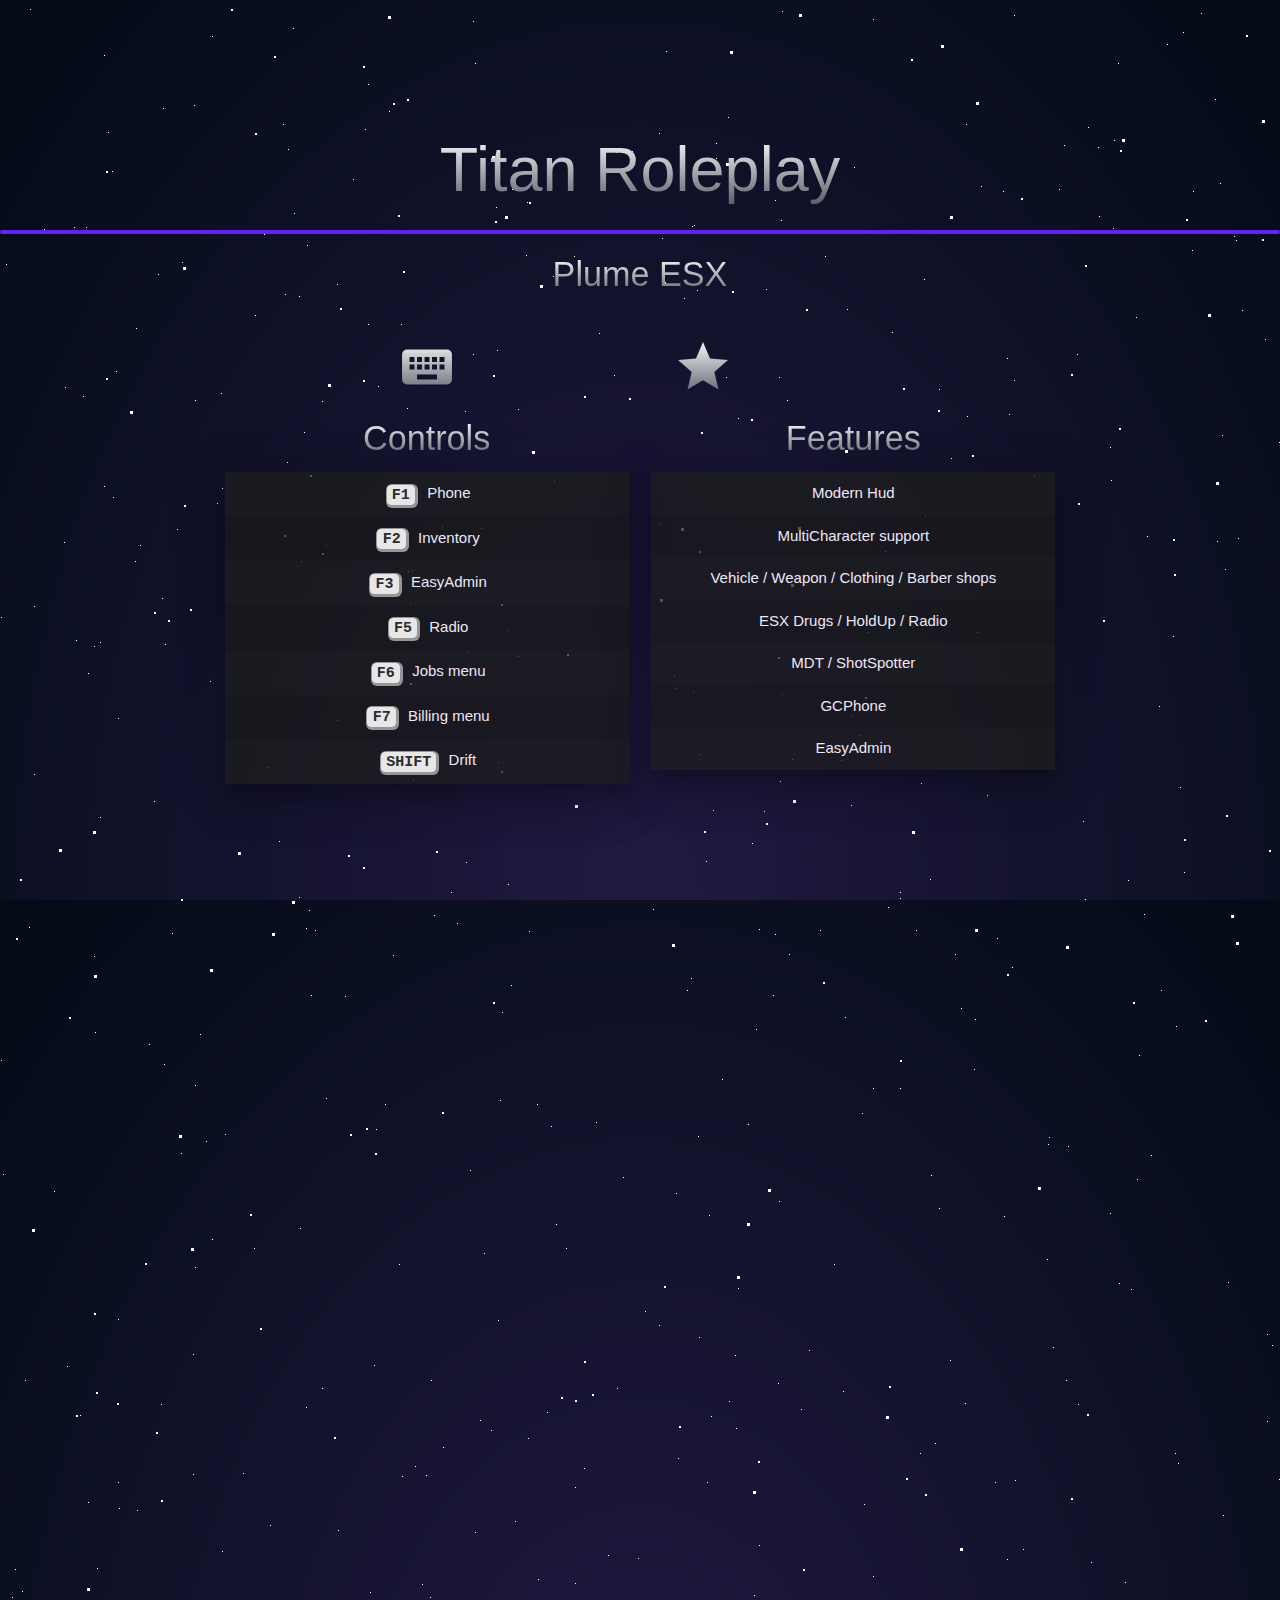
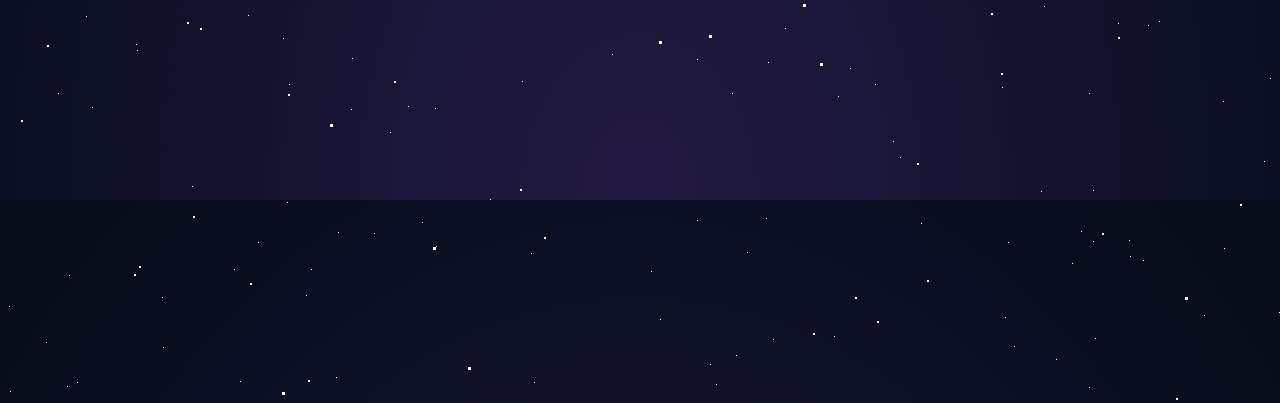
<file: loadingscreen/index.html>
<html>
<head>
    <link href="https://fonts.googleapis.com/icon?family=Material+Icons" rel="stylesheet" />
    <link rel="stylesheet" href="https://cdnjs.cloudflare.com/ajax/libs/materialize/1.0.0/css/materialize.min.css" />
    <link rel="stylesheet" href="https://cdnjs.cloudflare.com/ajax/libs/animate.css/4.1.1/animate.min.css" />
    <link rel="stylesheet" href="background.css">
    <style>
        body {
            color: #ede7f6;
            overflow-anchor: none;
        }

        h1, h2, h3, h4 {
            font-weight: 400 !important;
            background: -webkit-linear-gradient(white, #586069);
            -webkit-background-clip: text;
            -webkit-text-fill-color: transparent;
        }

        .list>li {
            padding: 10px;
            min-height: 2.8em;
            text-align: center;
            text-overflow: ellipsis;
            white-space: nowrap;
            overflow: hidden;
        }

        .list>li:nth-child(even) {
            background-color: rgb(25, 25, 25, 0.75);
        }

        .list>li:nth-child(odd) {
            background-color: rgb(30, 30, 30, 0.75);
        }

        .key {
            display: inline;
            font-family: monospace;
            font-weight: 800;
            margin: 0.25rem;
            padding: 0.1rem 0.35rem;
            color: #2C2C2C;
            background-color: #e7e7e7;
            border-radius: 4px;
            box-shadow: 1px 1px 0 2px #969696;
        }
    </style>
    
</head>

<body>
    <div id='stars'></div>
    <div id='stars2'></div>
    <div id='stars3'></div>
    <div class="valign-wrapper" style="width: 100%; height: 100%;">
        <div class="container" style="clear: both; width: 100%;">
            <h1 id="serverTitle" class="center-align animate__animated"></h1>
            <div class="progress deep-purple accent-3">
                <div class="indeterminate deep-purple accent-1"></div>
            </div>
            <h4 class="center-align">Plume ESX</h4>
            <div class="row">
                <div class="col s4 offset-s2">
                    <div class="icon-block">
                        <h3 class="center"><i class="material-icons medium">keyboard</i></h3>
                    </div>
                    <h4 class="center-align">Controls</h4>
                    <div class="z-depth-5 animate__animated animate__delay-2s animate__backInUp">
                        <ul class="list" id="controlsList"></ul>
                    </div>
                </div>

                <div class="col s4">
                    <div class="icon-block">
                        <h3 class="center"><i class="material-icons medium">star_rate</i></h3>
                    </div>
                    <h4 class="center-align">Features</h4>
                    <div class="z-depth-5 animate__animated animate__delay-2s animate__backInUp">
                        <ul class="list" id="featuresList"></ul>
                    </div>
                </div>
            </div>
        </div>
    </div>
    <script src="https://cdnjs.cloudflare.com/ajax/libs/materialize/1.0.0/js/materialize.min.js"></script>
    <script type="text/javascript" src="config.js"></script>
    <script>
        document.addEventListener("DOMContentLoaded", function (event) {
            //Title Stuff
            const titleElement = document.getElementById('serverTitle');
            titleElement.textContent = config.serverTitle;
            setInterval(() => {
                titleElement.classList.add('animate__pulse');
                setTimeout(() => {
                    titleElement.classList.remove('animate__pulse');
                }, 1500);
            }, 2500);


            //Controls & Features stuff
            const controlsList = document.getElementById('controlsList');
            for (let i = 0; i < config.controls.length; i++) {
                const item = document.createElement('li');
                item.innerHTML = `<div class="key">${config.controls[i].key}</div>&nbsp; ${config.controls[i].desc}`;
                controlsList.appendChild(item)
            }

            const featuresList = document.getElementById('featuresList');
            for (let i = 0; i < config.features.length; i++) {
                const item = document.createElement('li');
                item.textContent = config.features[i];
                featuresList.appendChild(item)
            }
        });
    </script>
</body>
</html>
</file>
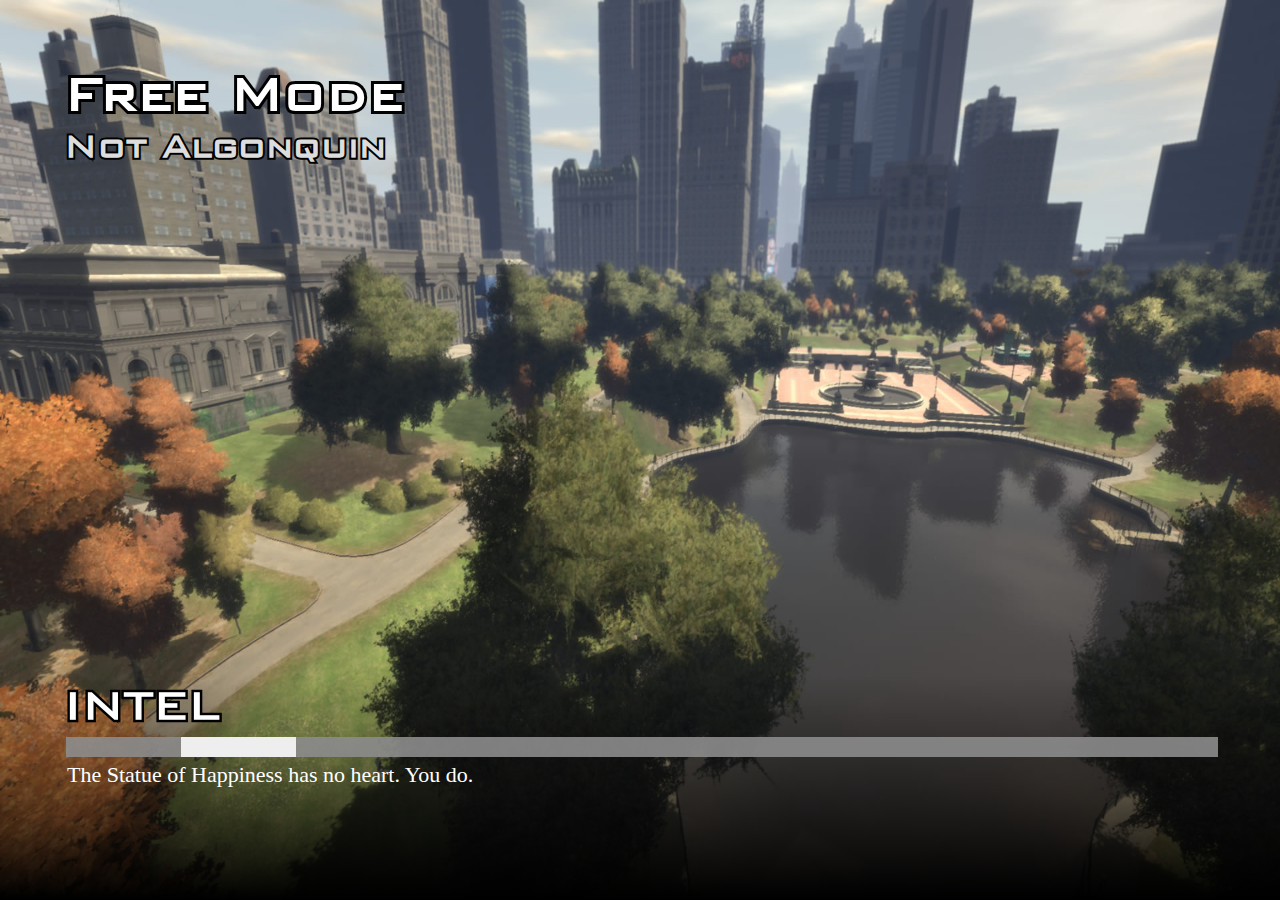
<file: [cfx-default]/[test]/example-loadscreen/index.html>
<html>
    <head>
        <link href="keks.css" rel="stylesheet" type="text/css" />
    </head>
    <body>
        <div class="backdrop">
            <div class="top">
                <h1 title="Free Mode">Free Mode</h1>
                <h2 title="Not Algonquin">Not Algonquin</h2>
            </div>

            <div class="letni">
                <h2 title="INTEL">Intel</h2>
                <h3></h3>
                <div class="loadbar"><div class="thingy"></div></div>
                <p>The Statue of Happiness has no heart. You do.</p>
            </div>
            <div class="bottom">
                <div id="gradient">
                </div>
            </div>
        </div>

<script type="text/javascript">
// this will actually restart the loading bar a lot, making multiple loading bars is an exercise to the reader... for now.
// for a set of possible events, see https://github.com/citizenfx/fivem/blob/master/code/components/loading-screens-five/src/LoadingScreens.cpp
var count = 0;
var thisCount = 0;

const emoji = {
    INIT_BEFORE_MAP_LOADED: [ '🍉' ],
    INIT_AFTER_MAP_LOADED: [ '🍋', '🍊' ],
    INIT_SESSION: [ '🍐', '🍅', '🍆' ],
};

const handlers = {
    startInitFunctionOrder(data)
    {
        count = data.count;

        document.querySelector('.letni h3').innerHTML += emoji[data.type][data.order - 1] || '';
    },

    initFunctionInvoking(data)
    {
        document.querySelector('.thingy').style.left = '0%';
        document.querySelector('.thingy').style.width = ((data.idx / count) * 100) + '%';
    },

    startDataFileEntries(data)
    {
        count = data.count;

        document.querySelector('.letni h3').innerHTML += "\u{1f358}";
    },

    performMapLoadFunction(data)
    {
        ++thisCount;

        document.querySelector('.thingy').style.left = '0%';
        document.querySelector('.thingy').style.width = ((thisCount / count) * 100) + '%';
    },

    onLogLine(data)
    {
        document.querySelector('.letni p').innerHTML = data.message + "..!";
    }
};

window.addEventListener('message', function(e)
{
    (handlers[e.data.eventName] || function() {})(e.data);
});
</script>
    </body>
</html>
</file>
<file: loadingscreen/background.css>
/* 
    Made by @screenshake
    linkedin.com/in/saranshsinha
    https://codepen.io/saransh/pen/BKJun
*/

html {
    height: 100%;
    /* background: radial-gradient(ellipse at bottom, #1b2735 0%, #090a0f 100%); */
    /* background: radial-gradient(circle, rgb(52, 41, 95) 3%, rgb(7, 19, 37) 93%); */
    /* background: radial-gradient(ellipse at bottom, rgb(52, 41, 95) 3%, rgb(7, 19, 37) 93%); */
    background: radial-gradient(ellipse at bottom, rgb(33, 25, 65) 3%, rgb(4, 12, 24) 93%);
    overflow: hidden;
}

#stars {
    width: 1px;
    height: 1px;
    background: transparent;
    box-shadow: 885px 551px #FFF, 481px 528px #FFF, 326px 1098px #FFF, 1546px 1114px #FFF, 575px 1487px #FFF, 365px 129px #FFF, 1515px 207px #FFF, 766px 1818px #FFF, 1085px 899px #FFF, 1591px 952px #FFF, 1137px 1179px #FFF, 1582px 1800px #FFF, 212px 36px #FFF, 1957px 633px #FFF, 1963px 1946px #FFF, 289px 1684px #FFF, 1484px 526px #FFF, 864px 1504px #FFF, 407px 408px #FFF, 1183px 32px #FFF, 834px 1936px #FFF, 1630px 1827px #FFF, 995px 1482px #FFF, 74px 227px #FFF, 426px 1475px #FFF, 1518px 28px #FFF, 1424px 763px #FFF, 1288px 1480px #FFF, 311px 995px #FFF, 58px 1693px #FFF, 352px 1658px #FFF, 1204px 1915px #FFF, 843px 1391px #FFF, 1953px 1780px #FFF, 1144px 914px #FFF, 500px 1100px #FFF, 113px 497px #FFF, 862px 1113px #FFF, 258px 1842px #FFF, 1300px 1839px #FFF, 118px 1319px #FFF, 393px 955px #FFF, 522px 1681px #FFF, 353px 179px #FFF, 925px 515px #FFF, 54px 1191px #FFF, 1193px 191px #FFF, 1551px 1588px #FFF, 1598px 648px #FFF, 1945px 1504px #FFF, 1789px 1194px #FFF, 1267px 1421px #FFF, 1429px 1538px #FFF, 518px 656px #FFF, 1825px 1049px #FFF, 95px 1032px #FFF, 1633px 713px #FFF, 920px 1453px #FFF, 1415px 1193px #FFF, 752px 843px #FFF, 748px 1124px #FFF, 1px 617px #FFF, 239px 233px #FFF, 255px 315px #FFF, 1568px 1280px #FFF, 300px 1228px #FFF, 1078px 1404px #FFF, 140px 545px #FFF, 104px 55px #FFF, 306px 1407px #FFF, 12px 1597px #FFF, 1715px 147px #FFF, 1959px 1401px #FFF, 1814px 1083px #FFF, 1432px 754px #FFF, 311px 1869px #FFF, 1830px 817px #FFF, 1411px 42px #FFF, 368px 324px #FFF, 1267px 1334px #FFF, 1514px 1384px #FFF, 841px 760px #FFF, 3px 1174px #FFF, 556px 1224px #FFF, 1279px 1912px #FFF, 518px 409px #FFF, 1569px 465px #FFF, 1960px 1130px #FFF, 1167px 44px #FFF, 1034px 475px #FFF, 1118px 63px #FFF, 710px 1964px #FFF, 193px 1474px #FFF, 1762px 171px #FFF, 1309px 1353px #FFF, 694px 225px #FFF, 1147px 536px #FFF, 529px 931px #FFF, 1588px 1994px #FFF, 1518px 959px #FFF, 659px 133px #FFF, 1367px 686px #FFF, 951px 458px #FFF, 1852px 1524px #FFF, 1893px 748px #FFF, 1419px 663px #FFF, 1814px 12px #FFF, 1298px 1780px #FFF, 1916px 1968px #FFF, 1774px 997px #FFF, 1807px 1463px #FFF, 1869px 1027px #FFF, 526px 255px #FFF, 1859px 234px #FFF, 264px 234px #FFF, 206px 1141px #FFF, 1812px 541px #FFF, 116px 371px #FFF, 1374px 1197px #FFF, 222px 1551px #FFF, 1996px 1041px #FFF, 1279px 442px #FFF, 306px 928px #FFF, 1477px 1762px #FFF, 337px 720px #FFF, 653px 909px #FFF, 25px 1380px #FFF, 1900px 179px #FFF, 1699px 491px #FFF, 699px 754px #FFF, 1161px 990px #FFF, 1573px 887px #FFF, 697px 1659px #FFF, 162px 1897px #FFF, 161px 1404px #FFF, 1933px 1512px #FFF, 955px 954px #FFF, 1704px 1352px #FFF, 512px 189px #FFF, 1290px 1602px #FFF, 632px 151px #FFF, 1184px 872px #FFF, 1740px 853px #FFF, 322px 1388px #FFF, 475px 63px #FFF, 370px 1592px #FFF, 119px 1508px #FFF, 192px 1786px #FFF, 931px 1175px #FFF, 697px 290px #FFF, 691px 978px #FFF, 699px 1337px #FFF, 473px 354px #FFF, 809px 1350px #FFF, 538px 1579px #FFF, 83px 396px #FFF, 1378px 273px #FFF, 1340px 1685px #FFF, 195px 1085px #FFF, 1938px 1943px #FFF, 491px 1430px #FFF, 1936px 1468px #FFF, 1015px 1480px #FFF, 248px 1615px #FFF, 782px 11px #FFF, 1222px 435px #FFF, 416px 713px #FFF, 1603px 1841px #FFF, 270px 1525px #FFF, 442px 526px #FFF, 1815px 1597px #FFF, 1014px 15px #FFF, 1638px 453px #FFF, 1395px 119px #FFF, 137px 1650px #FFF, 1707px 1206px #FFF, 1511px 1875px #FFF, 30px 9px #FFF, 194px 105px #FFF, 1930px 1460px #FFF, 498px 762px #FFF, 916px 930px #FFF, 195px 400px #FFF, 1341px 322px #FFF, 200px 1034px #FFF, 1409px 468px #FFF, 1225px 569px #FFF, 1441px 1027px #FFF, 1839px 1202px #FFF, 283px 1638px #FFF, 1048px 1144px #FFF, 1056px 1959px #FFF, 100px 817px #FFF, 1471px 1039px #FFF, 465px 411px #FFF, 975px 1019px #FFF, 553px 276px #FFF, 1322px 1863px #FFF, 430px 1597px #FFF, 1742px 1345px #FFF, 1330px 447px #FFF, 135px 561px #FFF, 136px 1644px #FFF, 1373px 1650px #FFF, 778px 1383px #FFF, 759px 929px #FFF, 1009px 414px #FFF, 86px 227px #FFF, 195px 1267px #FFF, 1882px 987px #FFF, 1931px 968px #FFF, 1314px 396px #FFF, 1915px 1916px #FFF, 781px 220px #FFF, 528px 1438px #FFF, 966px 124px #FFF, 900px 1757px #FFF, 240px 1981px #FFF, 1896px 974px #FFF, 675px 688px #FFF, 1452px 489px #FFF, 1118px 1623px #FFF, 773px 1939px #FFF, 9px 1906px #FFF, 674px 676px #FFF, 511px 985px #FFF, 1622px 700px #FFF, 1512px 900px #FFF, 287px 462px #FFF, 118px 718px #FFF, 243px 1473px #FFF, 1099px 216px #FFF, 1805px 1515px #FFF, 338px 1832px #FFF, 1072px 1863px #FFF, 698px 1136px #FFF, 1659px 63px #FFF, 6px 264px #FFF, 779px 1201px #FFF, 336px 1977px #FFF, 851px 805px #FFF, 1917px 1360px #FFF, 34px 774px #FFF, 1719px 1680px #FFF, 1148px 1625px #FFF, 1292px 1450px #FFF, 163px 1947px #FFF, 596px 1122px #FFF, 1800px 1051px #FFF, 736px 1955px #FFF, 1640px 1997px #FFF, 1870px 614px #FFF, 1598px 1816px #FFF, 608px 1555px #FFF, 1881px 1413px #FFF, 466px 862px #FFF, 1875px 828px #FFF, 1215px 99px #FFF, 1645px 1420px #FFF, 1666px 881px #FFF, 845px 1017px #FFF, 1863px 90px #FFF, 1007px 1559px #FFF, 88px 1502px #FFF, 77px 1982px #FFF, 687px 990px #FFF, 412px 570px #FFF, 1652px 469px #FFF, 1916px 192px #FFF, 779px 377px #FFF, 1947px 10px #FFF, 67px 1366px #FFF, 768px 1662px #FFF, 1982px 1292px #FFF, 1131px 1289px #FFF, 496px 207px #FFF, 1887px 1943px #FFF, 1110px 1213px #FFF, 1542px 1893px #FFF, 1312px 1821px #FFF, 1139px 1055px #FFF, 707px 1482px #FFF, 1049px 1137px #FFF, 766px 289px #FFF, 1007px 358px #FFF, 1412px 1203px #FFF, 1854px 1457px #FFF, 1717px 27px #FFF, 738px 1288px #FFF, 374px 1365px #FFF, 163px 108px #FFF, 728px 117px #FFF, 1775px 1976px #FFF, 1728px 72px #FFF, 315px 930px #FFF, 617px 1388px #FFF, 850px 1668px #FFF, 507px 630px #FFF, 678px 1458px #FFF, 1510px 1635px #FFF, 1119px 1283px #FFF, 1690px 1634px #FFF, 1623px 1781px #FFF, 1047px 1259px #FFF, 1986px 951px #FFF, 1238px 538px #FFF, 759px 1545px #FFF, 1925px 663px #FFF, 1975px 717px #FFF, 780px 781px #FFF, 1093px 1841px #FFF, 722px 1079px #FFF, 1703px 1818px #FFF, 1098px 147px #FFF, 575px 1583px #FFF, 1505px 61px #FFF, 1999px 1502px #FFF, 662px 238px #FFF, 408px 571px #FFF, 1005px 1917px #FFF, 1136px 317px #FFF, 1435px 1729px #FFF, 1223px 1515px #FFF, 1px 1060px #FFF, 729px 1401px #FFF, 1614px 129px #FFF, 515px 1521px #FFF, 309px 910px #FFF, 1469px 1038px #FFF, 1129px 1840px #FFF, 94px 646px #FFF, 1224px 1848px #FFF, 1956px 1153px #FFF, 893px 1741px #FFF, 1964px 95px #FFF, 1754px 60px #FFF, 574px 256px #FFF, 1524px 496px #FFF, 1173px 636px #FFF, 977px 632px #FFF, 385px 1104px #FFF, 1846px 140px #FFF, 158px 274px #FFF, 692px 226px #FFF, 1409px 295px #FFF, 1777px 1363px #FFF, 1897px 1673px #FFF, 566px 1248px #FFF, 1234px 236px #FFF, 1326px 1261px #FFF, 1008px 1842px #FFF, 283px 124px #FFF, 389px 111px #FFF, 1091px 1562px #FFF, 67px 1986px #FFF, 181px 1153px #FFF, 1336px 407px #FFF, 285px 294px #FFF, 10px 1991px #FFF, 1373px 960px #FFF, 623px 1177px #FFF, 1767px 544px #FFF, 1744px 1546px #FFF, 1592px 1478px #FFF, 1083px 821px #FFF, 69px 1875px #FFF, 502px 1012px #FFF, 785px 1628px #FFF, 154px 801px #FFF, 1719px 329px #FFF, 374px 1833px #FFF, 1640px 720px #FFF, 1130px 1856px #FFF, 1128px 880px #FFF, 754px 1595px #FFF, 967px 416px #FFF, 1311px 1066px #FFF, 1943px 1842px #FFF, 660px 1919px #FFF, 1236px 240px #FFF, 1201px 13px #FFF, 1064px 145px #FFF, 1906px 1573px #FFF, 1143px 1860px #FFF, 1093px 1790px #FFF, 1608px 49px #FFF, 1959px 1507px #FFF, 1977px 982px #FFF, 1630px 1593px #FFF, 847px 309px #FFF, 1447px 1018px #FFF, 1685px 1522px #FFF, 86px 1616px #FFF, 747px 1852px #FFF, 136px 328px #FFF, 614px 375px #FFF, 1081px 1831px #FFF, 834px 1264px #FFF, 1379px 1238px #FFF, 326px 545px #FFF, 537px 1104px #FFF, 378px 386px #FFF, 1023px 1549px #FFF, 268px 767px #FFF, 1780px 116px #FFF, 1690px 1910px #FFF, 1293px 143px #FFF, 299px 897px #FFF, 527px 202px #FFF, 29px 927px #FFF, 716px 1984px #FFF, 1003px 191px #FFF, 1710px 1893px #FFF, 1896px 1304px #FFF, 1785px 491px #FFF, 900px 1088px #FFF, 868px 632px #FFF, 1089px 1693px #FFF, 1952px 858px #FFF, 1012px 967px #FFF, 1526px 1088px #FFF, 1426px 826px #FFF, 162px 598px #FFF, 351px 1709px #FFF, 475px 1532px #FFF, 1053px 1347px #FFF, 497px 350px #FFF, 1869px 445px #FFF, 399px 1264px #FFF, 1272px 1345px #FFF, 900px 892px #FFF, 402px 1476px #FFF, 1775px 1581px #FFF, 1175px 1453px #FFF, 1811px 1995px #FFF, 108px 132px #FFF, 408px 1706px #FFF, 961px 1008px #FFF, 935px 1443px #FFF, 924px 279px #FFF, 1939px 1080px #FFF, 775px 934px #FFF, 408px 492px #FFF, 1498px 589px #FFF, 930px 879px #FFF, 498px 1320px #FFF, 950px 1360px #FFF, 1625px 1834px #FFF, 1014px 1946px #FFF, 713px 810px #FFF, 1044px 1606px #FFF, 1180px 787px #FFF, 1354px 789px #FFF, 306px 1895px #FFF, 1336px 1284px #FFF, 1944px 562px #FFF, 1749px 1461px #FFF, 88px 673px #FFF, 811px 531px #FFF, 1937px 171px #FFF, 234px 1869px #FFF, 873px 19px #FFF, 345px 996px #FFF, 709px 1215px #FFF, 921px 783px #FFF, 1223px 1701px #FFF, 1712px 1333px #FFF, 1731px 436px #FFF, 1753px 776px #FFF, 939px 1208px #FFF, 1612px 314px #FFF, 1937px 845px #FFF, 64px 542px #FFF, 1068px 1146px #FFF, 1766px 1425px #FFF, 1265px 339px #FFF, 997px 938px #FFF, 149px 1044px #FFF, 293px 28px #FFF, 987px 795px #FFF, 666px 51px #FFF, 1788px 1554px #FFF, 789px 954px #FFF, 480px 1420px #FFF, 1847px 646px #FFF, 726px 377px #FFF, 756px 1029px #FFF, 1589px 542px #FFF, 435px 1708px #FFF, 1657px 1849px #FFF, 15px 1569px #FFF, 422px 1584px #FFF, 1835px 1906px #FFF, 1382px 1662px #FFF, 1680px 352px #FFF, 65px 387px #FFF, 1821px 1503px #FFF, 434px 915px #FFF, 551px 1126px #FFF, 1041px 1791px #FFF, 1397px 1465px #FFF, 584px 1468px #FFF, 773px 995px #FFF, 470px 1170px #FFF, 1292px 1137px #FFF, 1712px 331px #FFF, 376px 1129px #FFF, 738px 418px #FFF, 1715px 1358px #FFF, 301px 561px #FFF, 1661px 72px #FFF, 1642px 1265px #FFF, 1917px 1324px #FFF, 44px 229px #FFF, 1374px 543px #FFF, 431px 1380px #FFF, 888px 907px #FFF, 534px 1982px #FFF, 852px 715px #FFF, 1593px 1601px #FFF, 254px 1248px #FFF, 1859px 595px #FFF, 873px 1576px #FFF, 787px 400px #FFF, 46px 1942px #FFF, 1302px 398px #FFF, 451px 892px #FFF, 1580px 1168px #FFF, 222px 488px #FFF, 875px 1684px #FFF, 801px 1409px #FFF, 1355px 198px #FFF, 1114px 140px #FFF, 1877px 1089px #FFF, 112px 171px #FFF, 1159px 706px #FFF, 820px 930px #FFF, 1375px 698px #FFF, 1004px 1216px #FFF, 1159px 1621px #FFF, 706px 861px #FFF, 676px 1193px #FFF, 473px 21px #FFF, 288px 149px #FFF, 401px 324px #FFF, 697px 1820px #FFF, 1598px 1390px #FFF, 1111px 480px #FFF, 921px 1823px #FFF, 1485px 1509px #FFF, 1228px 1282px #FFF, 1176px 1026px #FFF, 838px 1696px #FFF, 76px 640px #FFF, 900px 898px #FFF, 1441px 1795px #FFF, 1487px 1296px #FFF, 294px 213px #FFF, 1849px 1528px #FFF, 716px 143px #FFF, 1823px 175px #FFF, 616px 152px #FFF, 659px 1325px #FFF, 1354px 197px #FFF, 508px 884px #FFF, 1646px 1221px #FFF, 1002px 1687px #FFF, 547px 1412px #FFF, 1088px 127px #FFF, 92px 1707px #FFF, 1877px 1651px #FFF, 1014px 380px #FFF, 883px 745px #FFF, 1110px 447px #FFF, 859px 735px #FFF, 716px 158px #FFF, 1432px 1527px #FFF, 422px 1822px #FFF, 104px 486px #FFF, 1536px 799px #FFF, 182px 262px #FFF, 1940px 909px #FFF, 735px 1355px #FFF, 307px 245px #FFF, 193px 1354px #FFF, 873px 1088px #FFF, 177px 529px #FFF, 1930px 1408px #FFF, 1498px 1018px #FFF, 1151px 1155px #FFF, 410px 602px #FFF, 415px 1466px #FFF, 210px 681px #FFF, 659px 523px #FFF, 97px 1568px #FFF, 1813px 1930px #FFF, 1522px 1551px #FFF, 1077px 354px #FFF, 1322px 978px #FFF, 939px 389px #FFF, 100px 642px #FFF, 217px 503px #FFF, 1264px 1761px #FFF, 981px 186px #FFF, 1217px 541px #FFF, 1095px 1938px #FFF, 732px 1693px #FFF, 825px 256px #FFF, 34px 606px #FFF, 1434px 925px #FFF, 1295px 228px #FFF, 436px 1846px #FFF, 1393px 1054px #FFF, 443px 1447px #FFF, 1270px 1678px #FFF, 225px 1134px #FFF, 1066px 1380px #FFF, 764px 811px #FFF, 1728px 473px #FFF, 1659px 1591px #FFF, 1939px 248px #FFF, 1192px 250px #FFF, 1658px 1475px #FFF, 165px 644px #FFF, 1220px 183px #FFF, 1662px 244px #FFF, 1089px 1987px #FFF, 1842px 955px #FFF, 1509px 1212px #FFF, 279px 841px #FFF, 599px 333px #FFF, 94px 956px #FFF, 1640px 348px #FFF, 338px 1530px #FFF, 22px 1591px #FFF, 1839px 37px #FFF, 1113px 228px #FFF, 212px 1239px #FFF, 782px 694px #FFF, 612px 1654px #FFF, 892px 332px #FFF, 1344px 376px #FFF, 172px 933px #FFF, 1125px 1582px #FFF, 965px 1403px #FFF, 322px 401px #FFF, 1961px 1164px #FFF, 1983px 1918px #FFF, 711px 1416px #FFF, 457px 923px #FFF, 413px 780px #FFF, 1896px 293px #FFF, 1242px 310px #FFF, 467px 652px #FFF, 1748px 1524px #FFF, 1486px 1517px #FFF, 854px 167px #FFF, 1777px 1239px #FFF, 531px 1853px #FFF, 118px 1482px #FFF, 164px 1064px #FFF, 337px 284px #FFF, 1178px 1463px #FFF, 684px 298px #FFF, 80px 1415px #FFF, 1748px 1071px #FFF, 974px 1069px #FFF, 1646px 999px #FFF, 1595px 724px #FFF, 1392px 623px #FFF, 1959px 1491px #FFF, 304px 432px #FFF, 299px 296px #FFF, 792px 759px #FFF, 1829px 536px #FFF, 1386px 1587px #FFF, 638px 1558px #FFF, 1767px 1466px #FFF, 775px 200px #FFF, 390px 1732px #FFF, 1279px 1479px #FFF, 1059px 189px #FFF, 736px 1428px #FFF, 645px 1311px #FFF, 554px 481px #FFF, 1691px 1575px #FFF, 693px 691px #FFF, 368px 84px #FFF, 287px 1802px #FFF, 221px 393px #FFF, 1921px 1051px #FFF, 490px 1799px #FFF, 1732px 799px #FFF, 1280px 95px #FFF, 484px 1253px #FFF, 1672px 43px #FFF, 651px 1871px #FFF, 1579px 642px #FFF, 1358px 1961px #FFF, 137px 1510px #FFF;
    animation: animStar 50s linear infinite;
}

#stars:after {
    content: " ";
    position: absolute;
    top: 2000px;
    width: 1px;
    height: 1px;
    background: transparent;
    box-shadow: 885px 551px #FFF, 481px 528px #FFF, 326px 1098px #FFF, 1546px 1114px #FFF, 575px 1487px #FFF, 365px 129px #FFF, 1515px 207px #FFF, 766px 1818px #FFF, 1085px 899px #FFF, 1591px 952px #FFF, 1137px 1179px #FFF, 1582px 1800px #FFF, 212px 36px #FFF, 1957px 633px #FFF, 1963px 1946px #FFF, 289px 1684px #FFF, 1484px 526px #FFF, 864px 1504px #FFF, 407px 408px #FFF, 1183px 32px #FFF, 834px 1936px #FFF, 1630px 1827px #FFF, 995px 1482px #FFF, 74px 227px #FFF, 426px 1475px #FFF, 1518px 28px #FFF, 1424px 763px #FFF, 1288px 1480px #FFF, 311px 995px #FFF, 58px 1693px #FFF, 352px 1658px #FFF, 1204px 1915px #FFF, 843px 1391px #FFF, 1953px 1780px #FFF, 1144px 914px #FFF, 500px 1100px #FFF, 113px 497px #FFF, 862px 1113px #FFF, 258px 1842px #FFF, 1300px 1839px #FFF, 118px 1319px #FFF, 393px 955px #FFF, 522px 1681px #FFF, 353px 179px #FFF, 925px 515px #FFF, 54px 1191px #FFF, 1193px 191px #FFF, 1551px 1588px #FFF, 1598px 648px #FFF, 1945px 1504px #FFF, 1789px 1194px #FFF, 1267px 1421px #FFF, 1429px 1538px #FFF, 518px 656px #FFF, 1825px 1049px #FFF, 95px 1032px #FFF, 1633px 713px #FFF, 920px 1453px #FFF, 1415px 1193px #FFF, 752px 843px #FFF, 748px 1124px #FFF, 1px 617px #FFF, 239px 233px #FFF, 255px 315px #FFF, 1568px 1280px #FFF, 300px 1228px #FFF, 1078px 1404px #FFF, 140px 545px #FFF, 104px 55px #FFF, 306px 1407px #FFF, 12px 1597px #FFF, 1715px 147px #FFF, 1959px 1401px #FFF, 1814px 1083px #FFF, 1432px 754px #FFF, 311px 1869px #FFF, 1830px 817px #FFF, 1411px 42px #FFF, 368px 324px #FFF, 1267px 1334px #FFF, 1514px 1384px #FFF, 841px 760px #FFF, 3px 1174px #FFF, 556px 1224px #FFF, 1279px 1912px #FFF, 518px 409px #FFF, 1569px 465px #FFF, 1960px 1130px #FFF, 1167px 44px #FFF, 1034px 475px #FFF, 1118px 63px #FFF, 710px 1964px #FFF, 193px 1474px #FFF, 1762px 171px #FFF, 1309px 1353px #FFF, 694px 225px #FFF, 1147px 536px #FFF, 529px 931px #FFF, 1588px 1994px #FFF, 1518px 959px #FFF, 659px 133px #FFF, 1367px 686px #FFF, 951px 458px #FFF, 1852px 1524px #FFF, 1893px 748px #FFF, 1419px 663px #FFF, 1814px 12px #FFF, 1298px 1780px #FFF, 1916px 1968px #FFF, 1774px 997px #FFF, 1807px 1463px #FFF, 1869px 1027px #FFF, 526px 255px #FFF, 1859px 234px #FFF, 264px 234px #FFF, 206px 1141px #FFF, 1812px 541px #FFF, 116px 371px #FFF, 1374px 1197px #FFF, 222px 1551px #FFF, 1996px 1041px #FFF, 1279px 442px #FFF, 306px 928px #FFF, 1477px 1762px #FFF, 337px 720px #FFF, 653px 909px #FFF, 25px 1380px #FFF, 1900px 179px #FFF, 1699px 491px #FFF, 699px 754px #FFF, 1161px 990px #FFF, 1573px 887px #FFF, 697px 1659px #FFF, 162px 1897px #FFF, 161px 1404px #FFF, 1933px 1512px #FFF, 955px 954px #FFF, 1704px 1352px #FFF, 512px 189px #FFF, 1290px 1602px #FFF, 632px 151px #FFF, 1184px 872px #FFF, 1740px 853px #FFF, 322px 1388px #FFF, 475px 63px #FFF, 370px 1592px #FFF, 119px 1508px #FFF, 192px 1786px #FFF, 931px 1175px #FFF, 697px 290px #FFF, 691px 978px #FFF, 699px 1337px #FFF, 473px 354px #FFF, 809px 1350px #FFF, 538px 1579px #FFF, 83px 396px #FFF, 1378px 273px #FFF, 1340px 1685px #FFF, 195px 1085px #FFF, 1938px 1943px #FFF, 491px 1430px #FFF, 1936px 1468px #FFF, 1015px 1480px #FFF, 248px 1615px #FFF, 782px 11px #FFF, 1222px 435px #FFF, 416px 713px #FFF, 1603px 1841px #FFF, 270px 1525px #FFF, 442px 526px #FFF, 1815px 1597px #FFF, 1014px 15px #FFF, 1638px 453px #FFF, 1395px 119px #FFF, 137px 1650px #FFF, 1707px 1206px #FFF, 1511px 1875px #FFF, 30px 9px #FFF, 194px 105px #FFF, 1930px 1460px #FFF, 498px 762px #FFF, 916px 930px #FFF, 195px 400px #FFF, 1341px 322px #FFF, 200px 1034px #FFF, 1409px 468px #FFF, 1225px 569px #FFF, 1441px 1027px #FFF, 1839px 1202px #FFF, 283px 1638px #FFF, 1048px 1144px #FFF, 1056px 1959px #FFF, 100px 817px #FFF, 1471px 1039px #FFF, 465px 411px #FFF, 975px 1019px #FFF, 553px 276px #FFF, 1322px 1863px #FFF, 430px 1597px #FFF, 1742px 1345px #FFF, 1330px 447px #FFF, 135px 561px #FFF, 136px 1644px #FFF, 1373px 1650px #FFF, 778px 1383px #FFF, 759px 929px #FFF, 1009px 414px #FFF, 86px 227px #FFF, 195px 1267px #FFF, 1882px 987px #FFF, 1931px 968px #FFF, 1314px 396px #FFF, 1915px 1916px #FFF, 781px 220px #FFF, 528px 1438px #FFF, 966px 124px #FFF, 900px 1757px #FFF, 240px 1981px #FFF, 1896px 974px #FFF, 675px 688px #FFF, 1452px 489px #FFF, 1118px 1623px #FFF, 773px 1939px #FFF, 9px 1906px #FFF, 674px 676px #FFF, 511px 985px #FFF, 1622px 700px #FFF, 1512px 900px #FFF, 287px 462px #FFF, 118px 718px #FFF, 243px 1473px #FFF, 1099px 216px #FFF, 1805px 1515px #FFF, 338px 1832px #FFF, 1072px 1863px #FFF, 698px 1136px #FFF, 1659px 63px #FFF, 6px 264px #FFF, 779px 1201px #FFF, 336px 1977px #FFF, 851px 805px #FFF, 1917px 1360px #FFF, 34px 774px #FFF, 1719px 1680px #FFF, 1148px 1625px #FFF, 1292px 1450px #FFF, 163px 1947px #FFF, 596px 1122px #FFF, 1800px 1051px #FFF, 736px 1955px #FFF, 1640px 1997px #FFF, 1870px 614px #FFF, 1598px 1816px #FFF, 608px 1555px #FFF, 1881px 1413px #FFF, 466px 862px #FFF, 1875px 828px #FFF, 1215px 99px #FFF, 1645px 1420px #FFF, 1666px 881px #FFF, 845px 1017px #FFF, 1863px 90px #FFF, 1007px 1559px #FFF, 88px 1502px #FFF, 77px 1982px #FFF, 687px 990px #FFF, 412px 570px #FFF, 1652px 469px #FFF, 1916px 192px #FFF, 779px 377px #FFF, 1947px 10px #FFF, 67px 1366px #FFF, 768px 1662px #FFF, 1982px 1292px #FFF, 1131px 1289px #FFF, 496px 207px #FFF, 1887px 1943px #FFF, 1110px 1213px #FFF, 1542px 1893px #FFF, 1312px 1821px #FFF, 1139px 1055px #FFF, 707px 1482px #FFF, 1049px 1137px #FFF, 766px 289px #FFF, 1007px 358px #FFF, 1412px 1203px #FFF, 1854px 1457px #FFF, 1717px 27px #FFF, 738px 1288px #FFF, 374px 1365px #FFF, 163px 108px #FFF, 728px 117px #FFF, 1775px 1976px #FFF, 1728px 72px #FFF, 315px 930px #FFF, 617px 1388px #FFF, 850px 1668px #FFF, 507px 630px #FFF, 678px 1458px #FFF, 1510px 1635px #FFF, 1119px 1283px #FFF, 1690px 1634px #FFF, 1623px 1781px #FFF, 1047px 1259px #FFF, 1986px 951px #FFF, 1238px 538px #FFF, 759px 1545px #FFF, 1925px 663px #FFF, 1975px 717px #FFF, 780px 781px #FFF, 1093px 1841px #FFF, 722px 1079px #FFF, 1703px 1818px #FFF, 1098px 147px #FFF, 575px 1583px #FFF, 1505px 61px #FFF, 1999px 1502px #FFF, 662px 238px #FFF, 408px 571px #FFF, 1005px 1917px #FFF, 1136px 317px #FFF, 1435px 1729px #FFF, 1223px 1515px #FFF, 1px 1060px #FFF, 729px 1401px #FFF, 1614px 129px #FFF, 515px 1521px #FFF, 309px 910px #FFF, 1469px 1038px #FFF, 1129px 1840px #FFF, 94px 646px #FFF, 1224px 1848px #FFF, 1956px 1153px #FFF, 893px 1741px #FFF, 1964px 95px #FFF, 1754px 60px #FFF, 574px 256px #FFF, 1524px 496px #FFF, 1173px 636px #FFF, 977px 632px #FFF, 385px 1104px #FFF, 1846px 140px #FFF, 158px 274px #FFF, 692px 226px #FFF, 1409px 295px #FFF, 1777px 1363px #FFF, 1897px 1673px #FFF, 566px 1248px #FFF, 1234px 236px #FFF, 1326px 1261px #FFF, 1008px 1842px #FFF, 283px 124px #FFF, 389px 111px #FFF, 1091px 1562px #FFF, 67px 1986px #FFF, 181px 1153px #FFF, 1336px 407px #FFF, 285px 294px #FFF, 10px 1991px #FFF, 1373px 960px #FFF, 623px 1177px #FFF, 1767px 544px #FFF, 1744px 1546px #FFF, 1592px 1478px #FFF, 1083px 821px #FFF, 69px 1875px #FFF, 502px 1012px #FFF, 785px 1628px #FFF, 154px 801px #FFF, 1719px 329px #FFF, 374px 1833px #FFF, 1640px 720px #FFF, 1130px 1856px #FFF, 1128px 880px #FFF, 754px 1595px #FFF, 967px 416px #FFF, 1311px 1066px #FFF, 1943px 1842px #FFF, 660px 1919px #FFF, 1236px 240px #FFF, 1201px 13px #FFF, 1064px 145px #FFF, 1906px 1573px #FFF, 1143px 1860px #FFF, 1093px 1790px #FFF, 1608px 49px #FFF, 1959px 1507px #FFF, 1977px 982px #FFF, 1630px 1593px #FFF, 847px 309px #FFF, 1447px 1018px #FFF, 1685px 1522px #FFF, 86px 1616px #FFF, 747px 1852px #FFF, 136px 328px #FFF, 614px 375px #FFF, 1081px 1831px #FFF, 834px 1264px #FFF, 1379px 1238px #FFF, 326px 545px #FFF, 537px 1104px #FFF, 378px 386px #FFF, 1023px 1549px #FFF, 268px 767px #FFF, 1780px 116px #FFF, 1690px 1910px #FFF, 1293px 143px #FFF, 299px 897px #FFF, 527px 202px #FFF, 29px 927px #FFF, 716px 1984px #FFF, 1003px 191px #FFF, 1710px 1893px #FFF, 1896px 1304px #FFF, 1785px 491px #FFF, 900px 1088px #FFF, 868px 632px #FFF, 1089px 1693px #FFF, 1952px 858px #FFF, 1012px 967px #FFF, 1526px 1088px #FFF, 1426px 826px #FFF, 162px 598px #FFF, 351px 1709px #FFF, 475px 1532px #FFF, 1053px 1347px #FFF, 497px 350px #FFF, 1869px 445px #FFF, 399px 1264px #FFF, 1272px 1345px #FFF, 900px 892px #FFF, 402px 1476px #FFF, 1775px 1581px #FFF, 1175px 1453px #FFF, 1811px 1995px #FFF, 108px 132px #FFF, 408px 1706px #FFF, 961px 1008px #FFF, 935px 1443px #FFF, 924px 279px #FFF, 1939px 1080px #FFF, 775px 934px #FFF, 408px 492px #FFF, 1498px 589px #FFF, 930px 879px #FFF, 498px 1320px #FFF, 950px 1360px #FFF, 1625px 1834px #FFF, 1014px 1946px #FFF, 713px 810px #FFF, 1044px 1606px #FFF, 1180px 787px #FFF, 1354px 789px #FFF, 306px 1895px #FFF, 1336px 1284px #FFF, 1944px 562px #FFF, 1749px 1461px #FFF, 88px 673px #FFF, 811px 531px #FFF, 1937px 171px #FFF, 234px 1869px #FFF, 873px 19px #FFF, 345px 996px #FFF, 709px 1215px #FFF, 921px 783px #FFF, 1223px 1701px #FFF, 1712px 1333px #FFF, 1731px 436px #FFF, 1753px 776px #FFF, 939px 1208px #FFF, 1612px 314px #FFF, 1937px 845px #FFF, 64px 542px #FFF, 1068px 1146px #FFF, 1766px 1425px #FFF, 1265px 339px #FFF, 997px 938px #FFF, 149px 1044px #FFF, 293px 28px #FFF, 987px 795px #FFF, 666px 51px #FFF, 1788px 1554px #FFF, 789px 954px #FFF, 480px 1420px #FFF, 1847px 646px #FFF, 726px 377px #FFF, 756px 1029px #FFF, 1589px 542px #FFF, 435px 1708px #FFF, 1657px 1849px #FFF, 15px 1569px #FFF, 422px 1584px #FFF, 1835px 1906px #FFF, 1382px 1662px #FFF, 1680px 352px #FFF, 65px 387px #FFF, 1821px 1503px #FFF, 434px 915px #FFF, 551px 1126px #FFF, 1041px 1791px #FFF, 1397px 1465px #FFF, 584px 1468px #FFF, 773px 995px #FFF, 470px 1170px #FFF, 1292px 1137px #FFF, 1712px 331px #FFF, 376px 1129px #FFF, 738px 418px #FFF, 1715px 1358px #FFF, 301px 561px #FFF, 1661px 72px #FFF, 1642px 1265px #FFF, 1917px 1324px #FFF, 44px 229px #FFF, 1374px 543px #FFF, 431px 1380px #FFF, 888px 907px #FFF, 534px 1982px #FFF, 852px 715px #FFF, 1593px 1601px #FFF, 254px 1248px #FFF, 1859px 595px #FFF, 873px 1576px #FFF, 787px 400px #FFF, 46px 1942px #FFF, 1302px 398px #FFF, 451px 892px #FFF, 1580px 1168px #FFF, 222px 488px #FFF, 875px 1684px #FFF, 801px 1409px #FFF, 1355px 198px #FFF, 1114px 140px #FFF, 1877px 1089px #FFF, 112px 171px #FFF, 1159px 706px #FFF, 820px 930px #FFF, 1375px 698px #FFF, 1004px 1216px #FFF, 1159px 1621px #FFF, 706px 861px #FFF, 676px 1193px #FFF, 473px 21px #FFF, 288px 149px #FFF, 401px 324px #FFF, 697px 1820px #FFF, 1598px 1390px #FFF, 1111px 480px #FFF, 921px 1823px #FFF, 1485px 1509px #FFF, 1228px 1282px #FFF, 1176px 1026px #FFF, 838px 1696px #FFF, 76px 640px #FFF, 900px 898px #FFF, 1441px 1795px #FFF, 1487px 1296px #FFF, 294px 213px #FFF, 1849px 1528px #FFF, 716px 143px #FFF, 1823px 175px #FFF, 616px 152px #FFF, 659px 1325px #FFF, 1354px 197px #FFF, 508px 884px #FFF, 1646px 1221px #FFF, 1002px 1687px #FFF, 547px 1412px #FFF, 1088px 127px #FFF, 92px 1707px #FFF, 1877px 1651px #FFF, 1014px 380px #FFF, 883px 745px #FFF, 1110px 447px #FFF, 859px 735px #FFF, 716px 158px #FFF, 1432px 1527px #FFF, 422px 1822px #FFF, 104px 486px #FFF, 1536px 799px #FFF, 182px 262px #FFF, 1940px 909px #FFF, 735px 1355px #FFF, 307px 245px #FFF, 193px 1354px #FFF, 873px 1088px #FFF, 177px 529px #FFF, 1930px 1408px #FFF, 1498px 1018px #FFF, 1151px 1155px #FFF, 410px 602px #FFF, 415px 1466px #FFF, 210px 681px #FFF, 659px 523px #FFF, 97px 1568px #FFF, 1813px 1930px #FFF, 1522px 1551px #FFF, 1077px 354px #FFF, 1322px 978px #FFF, 939px 389px #FFF, 100px 642px #FFF, 217px 503px #FFF, 1264px 1761px #FFF, 981px 186px #FFF, 1217px 541px #FFF, 1095px 1938px #FFF, 732px 1693px #FFF, 825px 256px #FFF, 34px 606px #FFF, 1434px 925px #FFF, 1295px 228px #FFF, 436px 1846px #FFF, 1393px 1054px #FFF, 443px 1447px #FFF, 1270px 1678px #FFF, 225px 1134px #FFF, 1066px 1380px #FFF, 764px 811px #FFF, 1728px 473px #FFF, 1659px 1591px #FFF, 1939px 248px #FFF, 1192px 250px #FFF, 1658px 1475px #FFF, 165px 644px #FFF, 1220px 183px #FFF, 1662px 244px #FFF, 1089px 1987px #FFF, 1842px 955px #FFF, 1509px 1212px #FFF, 279px 841px #FFF, 599px 333px #FFF, 94px 956px #FFF, 1640px 348px #FFF, 338px 1530px #FFF, 22px 1591px #FFF, 1839px 37px #FFF, 1113px 228px #FFF, 212px 1239px #FFF, 782px 694px #FFF, 612px 1654px #FFF, 892px 332px #FFF, 1344px 376px #FFF, 172px 933px #FFF, 1125px 1582px #FFF, 965px 1403px #FFF, 322px 401px #FFF, 1961px 1164px #FFF, 1983px 1918px #FFF, 711px 1416px #FFF, 457px 923px #FFF, 413px 780px #FFF, 1896px 293px #FFF, 1242px 310px #FFF, 467px 652px #FFF, 1748px 1524px #FFF, 1486px 1517px #FFF, 854px 167px #FFF, 1777px 1239px #FFF, 531px 1853px #FFF, 118px 1482px #FFF, 164px 1064px #FFF, 337px 284px #FFF, 1178px 1463px #FFF, 684px 298px #FFF, 80px 1415px #FFF, 1748px 1071px #FFF, 974px 1069px #FFF, 1646px 999px #FFF, 1595px 724px #FFF, 1392px 623px #FFF, 1959px 1491px #FFF, 304px 432px #FFF, 299px 296px #FFF, 792px 759px #FFF, 1829px 536px #FFF, 1386px 1587px #FFF, 638px 1558px #FFF, 1767px 1466px #FFF, 775px 200px #FFF, 390px 1732px #FFF, 1279px 1479px #FFF, 1059px 189px #FFF, 736px 1428px #FFF, 645px 1311px #FFF, 554px 481px #FFF, 1691px 1575px #FFF, 693px 691px #FFF, 368px 84px #FFF, 287px 1802px #FFF, 221px 393px #FFF, 1921px 1051px #FFF, 490px 1799px #FFF, 1732px 799px #FFF, 1280px 95px #FFF, 484px 1253px #FFF, 1672px 43px #FFF, 651px 1871px #FFF, 1579px 642px #FFF, 1358px 1961px #FFF, 137px 1510px #FFF;
}

#stars2 {
    width: 2px;
    height: 2px;
    background: transparent;
    box-shadow: 865px 696px #FFF, 1471px 1200px #FFF, 1120px 149px #FFF, 398px 214px #FFF, 255px 132px #FFF, 1599px 1397px #FFF, 366px 1127px #FFF, 1317px 1015px #FFF, 350px 1133px #FFF, 1426px 516px #FFF, 1286px 169px #FFF, 1522px 507px #FFF, 187px 1621px #FFF, 1759px 1118px #FFF, 575px 1399px #FFF, 1296px 1983px #FFF, 156px 1431px #FFF, 363px 379px #FFF, 1262px 238px #FFF, 20px 878px #FFF, 1783px 796px #FFF, 1649px 288px #FFF, 501px 603px #FFF, 1753px 1853px #FFF, 1985px 1417px #FFF, 758px 1460px #FFF, 1633px 1310px #FFF, 168px 619px #FFF, 561px 1396px #FFF, 806px 308px #FFF, 1332px 565px #FFF, 181px 898px #FFF, 106px 170px #FFF, 972px 454px #FFF, 520px 1788px #FFF, 1773px 377px #FFF, 1961px 543px #FFF, 1513px 1119px #FFF, 1651px 516px #FFF, 1339px 1598px #FFF, 1444px 1132px #FFF, 76px 1414px #FFF, 1176px 1997px #FFF, 106px 377px #FFF, 1493px 553px #FFF, 1103px 619px #FFF, 1473px 571px #FFF, 1119px 427px #FFF, 442px 1111px #FFF, 154px 611px #FFF, 1470px 434px #FFF, 260px 1327px #FFF, 917px 1762px #FFF, 1339px 721px #FFF, 1007px 973px #FFF, 1803px 142px #FFF, 322px 552px #FFF, 334px 1436px #FFF, 1361px 295px #FFF, 1679px 1795px #FFF, 96px 1391px #FFF, 1102px 1832px #FFF, 903px 387px #FFF, 407px 98px #FFF, 1320px 1251px #FFF, 1473px 1675px #FFF, 1970px 722px #FFF, 436px 850px #FFF, 1087px 1413px #FFF, 493px 1001px #FFF, 1459px 1368px #FFF, 1423px 228px #FFF, 134px 1873px #FFF, 200px 1627px #FFF, 348px 854px #FFF, 1381px 1853px #FFF, 1852px 43px #FFF, 991px 1612px #FFF, 1873px 924px #FFF, 1948px 1874px #FFF, 584px 1360px #FFF, 161px 1499px #FFF, 1567px 1269px #FFF, 704px 830px #FFF, 2000px 373px #FFF, 1960px 1874px #FFF, 1173px 538px #FFF, 145px 1262px #FFF, 1402px 1224px #FFF, 1800px 562px #FFF, 1896px 1108px #FFF, 1021px 197px #FFF, 363px 866px #FFF, 1133px 1001px #FFF, 1226px 814px #FFF, 1468px 1044px #FFF, 927px 1879px #FFF, 584px 395px #FFF, 1626px 1837px #FFF, 925px 1493px #FFF, 375px 1152px #FFF, 47px 1644px #FFF, 778px 656px #FFF, 1773px 769px #FFF, 1691px 699px #FFF, 1923px 1802px #FFF, 1523px 67px #FFF, 21px 1719px #FFF, 1334px 1902px #FFF, 1071px 1497px #FFF, 592px 1393px #FFF, 529px 201px #FFF, 1650px 1404px #FFF, 701px 431px #FFF, 193px 1815px #FFF, 1869px 3px #FFF, 250px 1213px #FFF, 1733px 22px #FFF, 1802px 895px #FFF, 94px 1312px #FFF, 1630px 29px #FFF, 766px 822px #FFF, 1593px 1450px #FFF, 699px 550px #FFF, 1071px 373px #FFF, 493px 374px #FFF, 139px 1865px #FFF, 1829px 305px #FFF, 803px 1568px #FFF, 1448px 123px #FFF, 495px 220px #FFF, 1641px 382px #FFF, 501px 770px #FFF, 117px 1402px #FFF, 1078px 502px #FFF, 310px 474px #FFF, 1954px 359px #FFF, 250px 1882px #FFF, 1888px 1025px #FFF, 284px 534px #FFF, 69px 1016px #FFF, 1512px 784px #FFF, 1186px 218px #FFF, 1085px 264px #FFF, 855px 1896px #FFF, 1498px 1680px #FFF, 664px 281px #FFF, 410px 682px #FFF, 1537px 935px #FFF, 1246px 34px #FFF, 16px 937px #FFF, 1118px 1636px #FFF, 1677px 420px #FFF, 1184px 838px #FFF, 1290px 11px #FFF, 1715px 1718px #FFF, 938px 409px #FFF, 1205px 1019px #FFF, 906px 1477px #FFF, 900px 1059px #FFF, 813px 1932px #FFF, 664px 1285px #FFF, 567px 653px #FFF, 1323px 722px #FFF, 1313px 694px #FFF, 1174px 573px #FFF, 1495px 122px #FFF, 629px 397px #FFF, 190px 608px #FFF, 911px 58px #FFF, 1422px 893px #FFF, 308px 1979px #FFF, 363px 65px #FFF, 394px 1680px #FFF, 679px 1425px #FFF, 1965px 1236px #FFF, 288px 1693px #FFF, 1269px 849px #FFF, 1001px 1672px #FFF, 1315px 374px #FFF, 403px 270px #FFF, 1777px 819px #FFF, 184px 504px #FFF, 231px 8px #FFF, 732px 290px #FFF, 751px 418px #FFF, 1983px 921px #FFF, 1240px 1803px #FFF, 1561px 784px #FFF, 823px 981px #FFF, 889px 1385px #FFF, 877px 1920px #FFF, 274px 55px #FFF, 340px 307px #FFF, 1780px 144px #FFF, 1332px 1581px #FFF, 544px 1836px #FFF, 393px 102px #FFF, 1666px 1844px #FFF, 1377px 1577px #FFF;
    animation: animStar 100s linear infinite;
}

#stars2:after {
    content: " ";
    position: absolute;
    top: 2000px;
    width: 2px;
    height: 2px;
    background: transparent;
    box-shadow: 865px 696px #FFF, 1471px 1200px #FFF, 1120px 149px #FFF, 398px 214px #FFF, 255px 132px #FFF, 1599px 1397px #FFF, 366px 1127px #FFF, 1317px 1015px #FFF, 350px 1133px #FFF, 1426px 516px #FFF, 1286px 169px #FFF, 1522px 507px #FFF, 187px 1621px #FFF, 1759px 1118px #FFF, 575px 1399px #FFF, 1296px 1983px #FFF, 156px 1431px #FFF, 363px 379px #FFF, 1262px 238px #FFF, 20px 878px #FFF, 1783px 796px #FFF, 1649px 288px #FFF, 501px 603px #FFF, 1753px 1853px #FFF, 1985px 1417px #FFF, 758px 1460px #FFF, 1633px 1310px #FFF, 168px 619px #FFF, 561px 1396px #FFF, 806px 308px #FFF, 1332px 565px #FFF, 181px 898px #FFF, 106px 170px #FFF, 972px 454px #FFF, 520px 1788px #FFF, 1773px 377px #FFF, 1961px 543px #FFF, 1513px 1119px #FFF, 1651px 516px #FFF, 1339px 1598px #FFF, 1444px 1132px #FFF, 76px 1414px #FFF, 1176px 1997px #FFF, 106px 377px #FFF, 1493px 553px #FFF, 1103px 619px #FFF, 1473px 571px #FFF, 1119px 427px #FFF, 442px 1111px #FFF, 154px 611px #FFF, 1470px 434px #FFF, 260px 1327px #FFF, 917px 1762px #FFF, 1339px 721px #FFF, 1007px 973px #FFF, 1803px 142px #FFF, 322px 552px #FFF, 334px 1436px #FFF, 1361px 295px #FFF, 1679px 1795px #FFF, 96px 1391px #FFF, 1102px 1832px #FFF, 903px 387px #FFF, 407px 98px #FFF, 1320px 1251px #FFF, 1473px 1675px #FFF, 1970px 722px #FFF, 436px 850px #FFF, 1087px 1413px #FFF, 493px 1001px #FFF, 1459px 1368px #FFF, 1423px 228px #FFF, 134px 1873px #FFF, 200px 1627px #FFF, 348px 854px #FFF, 1381px 1853px #FFF, 1852px 43px #FFF, 991px 1612px #FFF, 1873px 924px #FFF, 1948px 1874px #FFF, 584px 1360px #FFF, 161px 1499px #FFF, 1567px 1269px #FFF, 704px 830px #FFF, 2000px 373px #FFF, 1960px 1874px #FFF, 1173px 538px #FFF, 145px 1262px #FFF, 1402px 1224px #FFF, 1800px 562px #FFF, 1896px 1108px #FFF, 1021px 197px #FFF, 363px 866px #FFF, 1133px 1001px #FFF, 1226px 814px #FFF, 1468px 1044px #FFF, 927px 1879px #FFF, 584px 395px #FFF, 1626px 1837px #FFF, 925px 1493px #FFF, 375px 1152px #FFF, 47px 1644px #FFF, 778px 656px #FFF, 1773px 769px #FFF, 1691px 699px #FFF, 1923px 1802px #FFF, 1523px 67px #FFF, 21px 1719px #FFF, 1334px 1902px #FFF, 1071px 1497px #FFF, 592px 1393px #FFF, 529px 201px #FFF, 1650px 1404px #FFF, 701px 431px #FFF, 193px 1815px #FFF, 1869px 3px #FFF, 250px 1213px #FFF, 1733px 22px #FFF, 1802px 895px #FFF, 94px 1312px #FFF, 1630px 29px #FFF, 766px 822px #FFF, 1593px 1450px #FFF, 699px 550px #FFF, 1071px 373px #FFF, 493px 374px #FFF, 139px 1865px #FFF, 1829px 305px #FFF, 803px 1568px #FFF, 1448px 123px #FFF, 495px 220px #FFF, 1641px 382px #FFF, 501px 770px #FFF, 117px 1402px #FFF, 1078px 502px #FFF, 310px 474px #FFF, 1954px 359px #FFF, 250px 1882px #FFF, 1888px 1025px #FFF, 284px 534px #FFF, 69px 1016px #FFF, 1512px 784px #FFF, 1186px 218px #FFF, 1085px 264px #FFF, 855px 1896px #FFF, 1498px 1680px #FFF, 664px 281px #FFF, 410px 682px #FFF, 1537px 935px #FFF, 1246px 34px #FFF, 16px 937px #FFF, 1118px 1636px #FFF, 1677px 420px #FFF, 1184px 838px #FFF, 1290px 11px #FFF, 1715px 1718px #FFF, 938px 409px #FFF, 1205px 1019px #FFF, 906px 1477px #FFF, 900px 1059px #FFF, 813px 1932px #FFF, 664px 1285px #FFF, 567px 653px #FFF, 1323px 722px #FFF, 1313px 694px #FFF, 1174px 573px #FFF, 1495px 122px #FFF, 629px 397px #FFF, 190px 608px #FFF, 911px 58px #FFF, 1422px 893px #FFF, 308px 1979px #FFF, 363px 65px #FFF, 394px 1680px #FFF, 679px 1425px #FFF, 1965px 1236px #FFF, 288px 1693px #FFF, 1269px 849px #FFF, 1001px 1672px #FFF, 1315px 374px #FFF, 403px 270px #FFF, 1777px 819px #FFF, 184px 504px #FFF, 231px 8px #FFF, 732px 290px #FFF, 751px 418px #FFF, 1983px 921px #FFF, 1240px 1803px #FFF, 1561px 784px #FFF, 823px 981px #FFF, 889px 1385px #FFF, 877px 1920px #FFF, 274px 55px #FFF, 340px 307px #FFF, 1780px 144px #FFF, 1332px 1581px #FFF, 544px 1836px #FFF, 393px 102px #FFF, 1666px 1844px #FFF, 1377px 1577px #FFF;
}

#stars3 {
    width: 3px;
    height: 3px;
    background: transparent;
    box-shadow: 941px 42px #FFF, 1383px 1049px #FFF, 1773px 1585px #FFF, 1549px 1958px #FFF, 737px 1273px #FFF, 1425px 1193px #FFF, 532px 448px #FFF, 1895px 406px #FFF, 492px 153px #FFF, 238px 849px #FFF, 1938px 1359px #FFF, 1840px 867px #FFF, 1427px 1703px #FFF, 93px 828px #FFF, 1038px 1184px #FFF, 1386px 1758px #FFF, 388px 13px #FFF, 1444px 1047px #FFF, 793px 797px #FFF, 1814px 908px #FFF, 1571px 1339px #FFF, 803px 1601px #FFF, 540px 282px #FFF, 1495px 1117px #FFF, 1208px 311px #FFF, 1317px 310px #FFF, 1684px 1474px #FFF, 433px 1844px #FFF, 726px 160px #FFF, 130px 408px #FFF, 1353px 1488px #FFF, 1624px 1193px #FFF, 1585px 567px #FFF, 1426px 516px #FFF, 672px 941px #FFF, 1451px 79px #FFF, 1748px 110px #FFF, 912px 828px #FFF, 1231px 912px #FFF, 768px 1186px #FFF, 94px 972px #FFF, 330px 1721px #FFF, 1185px 1894px #FFF, 975px 926px #FFF, 1216px 479px #FFF, 1534px 1413px #FFF, 1844px 542px #FFF, 87px 1585px #FFF, 1768px 1565px #FFF, 753px 1488px #FFF, 1633px 1077px #FFF, 179px 1132px #FFF, 1066px 943px #FFF, 1819px 124px #FFF, 1617px 1844px #FFF, 183px 264px #FFF, 1649px 292px #FFF, 1780px 1996px #FFF, 660px 596px #FFF, 282px 1989px #FFF, 798px 524px #FFF, 1961px 264px #FFF, 1843px 45px #FFF, 1122px 136px #FFF, 820px 1660px #FFF, 1325px 1139px #FFF, 659px 1638px #FFF, 59px 846px #FFF, 32px 1226px #FFF, 1670px 1435px #FFF, 210px 966px #FFF, 1954px 466px #FFF, 1318px 1130px #FFF, 950px 213px #FFF, 730px 48px #FFF, 799px 11px #FFF, 505px 213px #FFF, 1973px 734px #FFF, 791px 581px #FFF, 709px 1632px #FFF, 845px 447px #FFF, 681px 525px #FFF, 575px 802px #FFF, 976px 99px #FFF, 328px 381px #FFF, 191px 1245px #FFF, 960px 1545px #FFF, 272px 930px #FFF, 1512px 255px #FFF, 1904px 1231px #FFF, 292px 898px #FFF, 1236px 939px #FFF, 468px 1964px #FFF, 1385px 293px #FFF, 1801px 1151px #FFF, 1885px 252px #FFF, 747px 1220px #FFF, 569px 167px #FFF, 1262px 117px #FFF, 886px 1413px #FFF;
    animation: animStar 150s linear infinite;
}

#stars3:after {
    content: " ";
    position: absolute;
    top: 2000px;
    width: 3px;
    height: 3px;
    background: transparent;
    box-shadow: 941px 42px #FFF, 1383px 1049px #FFF, 1773px 1585px #FFF, 1549px 1958px #FFF, 737px 1273px #FFF, 1425px 1193px #FFF, 532px 448px #FFF, 1895px 406px #FFF, 492px 153px #FFF, 238px 849px #FFF, 1938px 1359px #FFF, 1840px 867px #FFF, 1427px 1703px #FFF, 93px 828px #FFF, 1038px 1184px #FFF, 1386px 1758px #FFF, 388px 13px #FFF, 1444px 1047px #FFF, 793px 797px #FFF, 1814px 908px #FFF, 1571px 1339px #FFF, 803px 1601px #FFF, 540px 282px #FFF, 1495px 1117px #FFF, 1208px 311px #FFF, 1317px 310px #FFF, 1684px 1474px #FFF, 433px 1844px #FFF, 726px 160px #FFF, 130px 408px #FFF, 1353px 1488px #FFF, 1624px 1193px #FFF, 1585px 567px #FFF, 1426px 516px #FFF, 672px 941px #FFF, 1451px 79px #FFF, 1748px 110px #FFF, 912px 828px #FFF, 1231px 912px #FFF, 768px 1186px #FFF, 94px 972px #FFF, 330px 1721px #FFF, 1185px 1894px #FFF, 975px 926px #FFF, 1216px 479px #FFF, 1534px 1413px #FFF, 1844px 542px #FFF, 87px 1585px #FFF, 1768px 1565px #FFF, 753px 1488px #FFF, 1633px 1077px #FFF, 179px 1132px #FFF, 1066px 943px #FFF, 1819px 124px #FFF, 1617px 1844px #FFF, 183px 264px #FFF, 1649px 292px #FFF, 1780px 1996px #FFF, 660px 596px #FFF, 282px 1989px #FFF, 798px 524px #FFF, 1961px 264px #FFF, 1843px 45px #FFF, 1122px 136px #FFF, 820px 1660px #FFF, 1325px 1139px #FFF, 659px 1638px #FFF, 59px 846px #FFF, 32px 1226px #FFF, 1670px 1435px #FFF, 210px 966px #FFF, 1954px 466px #FFF, 1318px 1130px #FFF, 950px 213px #FFF, 730px 48px #FFF, 799px 11px #FFF, 505px 213px #FFF, 1973px 734px #FFF, 791px 581px #FFF, 709px 1632px #FFF, 845px 447px #FFF, 681px 525px #FFF, 575px 802px #FFF, 976px 99px #FFF, 328px 381px #FFF, 191px 1245px #FFF, 960px 1545px #FFF, 272px 930px #FFF, 1512px 255px #FFF, 1904px 1231px #FFF, 292px 898px #FFF, 1236px 939px #FFF, 468px 1964px #FFF, 1385px 293px #FFF, 1801px 1151px #FFF, 1885px 252px #FFF, 747px 1220px #FFF, 569px 167px #FFF, 1262px 117px #FFF, 886px 1413px #FFF;
}

@keyframes animStar {
    from {
        transform: translateY(0px);
    }
    to {
        transform: translateY(-2000px);
    }
}
</file>
<file: [cfx-default]/[test]/example-loadscreen/keks.css>
body
{
    margin: 0px;
    padding: 0px;
}

.backdrop
{
    position: relative;
    top: 0px;
    left: 0px;
    width: 100%;
    height: 100%;

    background-image: url(loadscreen.jpg);
    background-size: 100% 100%;
}

.bottom
{
    position: absolute;
    bottom: 0px;
    width: 100%;
    height: 100%;
}

#gradient
{
    position: absolute;
    bottom: 0px;
    width: 100%;

    height: 25%;

    background: linear-gradient(to bottom, rgba(0, 0, 0, 0) 0%, rgba(0, 0, 0, 1) 100%);
}

@font-face {
    font-family: 'BankGothic';
    src: url('bankgothic.ttf') format('truetype');
    font-weight: normal;
    font-style: normal;
}

h1, h2 {
  position: relative;
  background: transparent;
  z-index: 0;
}
/* add a single stroke */
h1:before, h2:before {
  content: attr(title);
  position: absolute;
  -webkit-text-stroke: 0.1em #000;
  left: 0;
  z-index: -1;
}


.letni
{
    position: absolute;
    left: 5%;
    right: 5%;
    bottom: 10%;

    z-index: 5;

    color: #fff;

    font-family: "Segoe UI";
}

.letni p
{
    font-size: 22px;

    margin-left: 3px;

    margin-top: 0px;
}

.letni h2, .letni h3
{
    font-family: BankGothic;

    text-transform: uppercase;

    font-size: 50px;

    margin: 0px;

    display: inline-block;
}

.top
{
    color: #fff;

    position: absolute;
    top: 7%;
    left: 5%;
    right: 5%;
}

.top h1
{
    font-family: BankGothic;
    font-size: 60px;

    margin: 0px;
}

.top h2
{
    font-family: BankGothic;
    font-size: 40px;

    margin: 0px;

    color: #ddd;
}

.loadbar
{
    width: 100%;
    background-color: rgba(140, 140, 140, .9);
    height: 20px;

    margin-left: 2px;
    margin-right: 3px;

    margin-top: 5px;
    margin-bottom: 5px;

    overflow: hidden;

    position: relative;

    display: block;
}

.thingy
{
    width: 10%;
    background-color: #eee;
    height: 20px;

    position: absolute;
    left: 10%;
}
</file>
